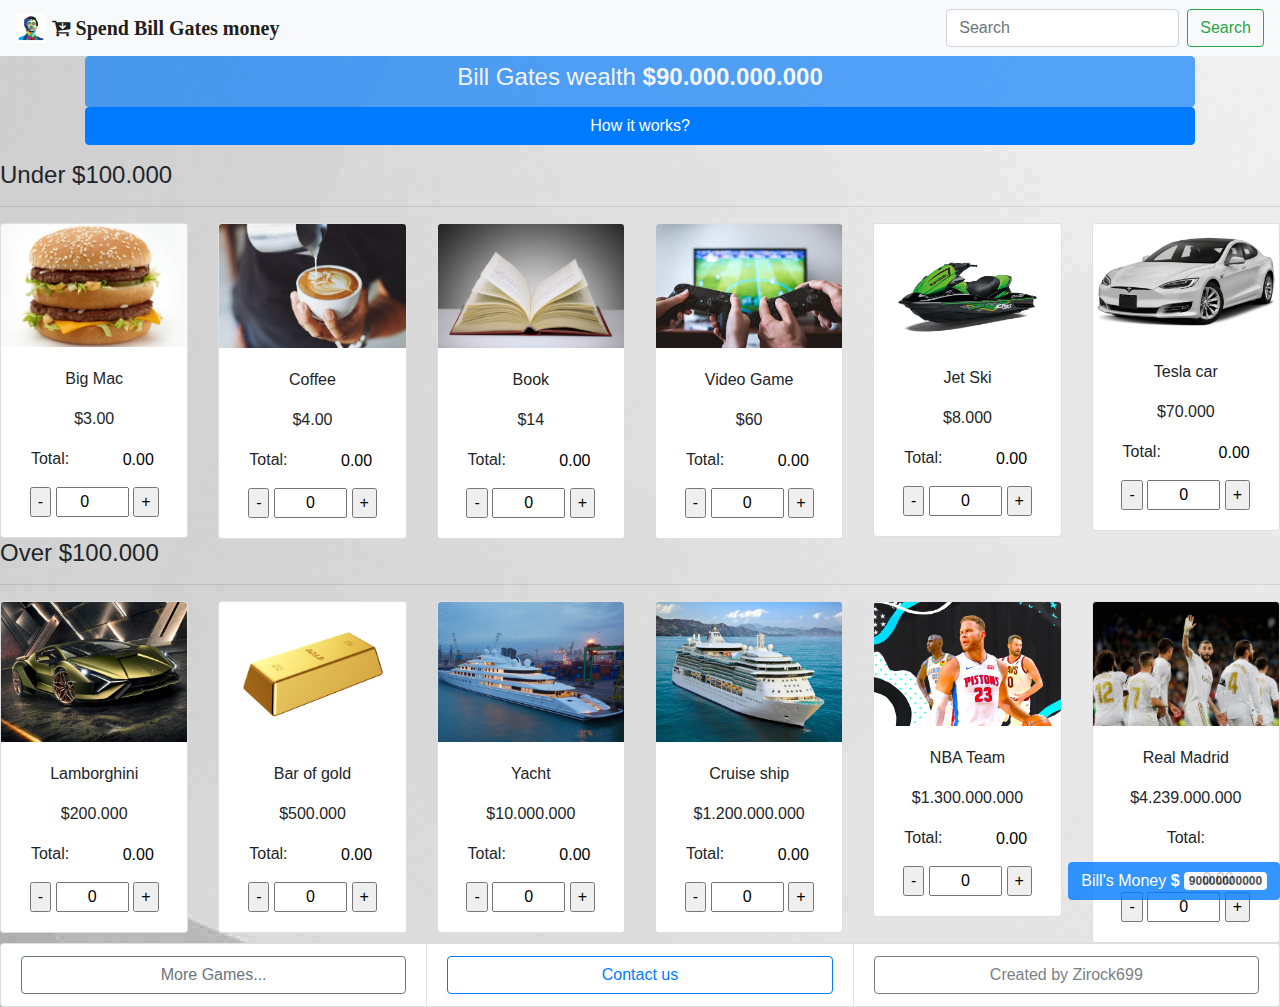
<file: index.html>
<!DOCTYPE html>
<!DOCTYPE html>
<html>
<head>
	<title>Spend Bill's money</title>
	<meta name="viewport" content="width=device-width, initial-scale=1.0, minimum-scale=1.0, maximum-scale=1.0, user-scalable=no">
	<meta name="HandheldFriendly" content="true">
	<link rel="stylesheet" href="https://stackpath.bootstrapcdn.com/bootstrap/4.3.1/css/bootstrap.min.css" integrity="sha384-ggOyR0iXCbMQv3Xipma34MD+dH/1fQ784/j6cY/iJTQUOhcWr7x9JvoRxT2MZw1T" crossorigin="anonymous">
	<link rel="stylesheet" type="text/css" href="style.css">
<link rel="stylesheet" href="https://cdnjs.cloudflare.com/ajax/libs/font-awesome/4.7.0/css/font-awesome.min.css">
</head>
<body>
	<script src="https://code.jquery.com/jquery-3.3.1.slim.min.js" integrity="sha384-q8i/X+965DzO0rT7abK41JStQIAqVgRVzpbzo5smXKp4YfRvH+8abtTE1Pi6jizo" crossorigin="anonymous"></script>
<script src="https://cdnjs.cloudflare.com/ajax/libs/popper.js/1.14.7/umd/popper.min.js" integrity="sha384-UO2eT0CpHqdSJQ6hJty5KVphtPhzWj9WO1clHTMGa3JDZwrnQq4sF86dIHNDz0W1" crossorigin="anonymous"></script>
<script src="https://stackpath.bootstrapcdn.com/bootstrap/4.3.1/js/bootstrap.min.js" integrity="sha384-JjSmVgyd0p3pXB1rRibZUAYoIIy6OrQ6VrjIEaFf/nJGzIxFDsf4x0xIM+B07jRM" crossorigin="anonymous"></script>
<header>
	<!-- Image and text -->
<nav class="navbar navbar-light bg-light">
  <a class="navbar-brand" href="#">
  	<img src="img/bill.jpg" width="30" height="30" class="d-inline-block align-top" alt="">
    <i class="fa fa-cart-arrow-down title"> <strong> Spend Bill Gates money</strong></i>
  </a>
  <form class="form-inline">
    <input class="form-control mr-sm-2" type="search" placeholder="Search" aria-label="Search">
    <button class="btn btn-outline-success my-2 my-sm-0" type="submit">Search</button>
  </form>
</nav>


</header>
<main>
	
	<button type="button" class="btn btn-primary pos">
  Bill's Money  <strong>$</strong> <span id="money" class="badge badge-light">90000000000</span>
  <span class="sr-only">Money left to spend</span>
</button>


<div class="container">
 <div class="row">
<div class="col box">

  <button class="btn btn-primary w-100 box" style="pointer-events: none;" type="button" disabled> <H4> Bill Gates wealth <strong>$90.000.000.000 </strong></H4> </button>
	 </div> </div>
	<div class="row">
	 <div class="col box">
					<p>
			  <a class="btn btn-primary w-100" data-toggle="collapse" href="#collapseExample" role="button" aria-expanded="false" aria-controls="collapseExample">
			   How it works?
			  </a>
			</p>
			<div class="collapse" id="collapseExample">
			  <div class="card card-body">
			    Have you ever wondered what you can buy with Bill Gates? well, it is millions and millions. from the list bellow start spending Bill's money. 
			  </div>
			</div>
		</div>
 </div>
</div>

<h4>Under $100.000</h4> <hr>

<div class="row">
    <div class="col-12 col-sm-12 col-md-3 col-lg-2">
      	<div class="card text-center w-100  box line">
		  <img src="img/burger.jpg" class="card-img-top" alt="bills photo">
		  	<div class="card-body w-100 line">
			    <p>Big Mac</p>
			    <p id="money">$3.00</p>
			    <div class="row">
			    	<div class="col"><p>Total:</p> </div>
			    	<div class="col" >
			    		<input type="text" id="total1" name="tot" value="0.00" class="w-75"style="text-align: center;border:0px solid black" readonly>
			    		</div>
				</div>

			    <input type="button"  id="m1" name="-" value="-">
			    <input type="number" id="count1" name="amount" value=0 readonly class="w-50" style="text-align: center;">
				<input type="button" id="plus123" name="+" value="+">
			</div>
    	</div>
	</div>
    <div class="col-12 col-sm-12 col-md-3 col-lg-2">
    	<div class="card text-center box line">
		  <img src="img/coffee.jpg" class="card-img-top" alt="bills photo">
		  	<div class="card-body w-100 line">
			    <p>Coffee</p>
			    <p id="money">$4.00</p>
			    <div class="row">
			    	<div class="col"><p>Total:</p> </div>
			    	<div class="col" >
			    		<input type="text" id="total2" name="tot" value="0.00" class="w-75"style="text-align: center;border:0px solid black" readonly>
			    		</div>
				</div>
			    <input type="button" id="m2" name="-" value="-">
			    <input type="input" id="count2" name="amount" value="0" readonly class="w-50" style="text-align: center;">
				<input type="button" id="plus2" name="+" value="+">
			</div>
    	</div>
	</div>
    <div class="col-12 col-sm-12 col-md-3 col-lg-2">
      <div class="card text-center box line">
		  <img src="img/book.jpg" class="card-img-top" alt="bills photo">
		  	<div class="card-body w-100 line">
			    <p>Book</p>
			    <p id="money">$14</p>
			    <div class="row">
			    	<div class="col"><p>Total:</p> </div>
			    	<div class="col" >
			    		<input type="text" id="total3" name="tot" value="0.00" class="w-75"style="text-align: center;border:0px solid black" readonly>
			    		</div>
				</div>
			    <input type="button" id="m3" name="-" value="-">
			    <input type="input" id="count3" name="amount" value="0" readonly class="w-50" style="text-align: center;">
				<input type="button" id="plus3" name="+" value="+">
			</div>
    	</div>
  </div>
    <div class="col-12 col-sm-12 col-md-3 col-lg-2">
      <div class="card text-center box line">
		  <img src="img/videogame.jpg" class="card-img-top" alt="bills photo">
		  	<div class="card-body w-100 line">
			    <p>Video Game</p>
			    <p id="money">$60</p>
			    <div class="row">
			    	<div class="col"><p>Total:</p> </div>
			    	<div class="col" >
			    		<input type="text" id="total4" name="tot" value="0.00" class="w-75"style="text-align: center;border:0px solid black" readonly>
			    		</div>
				</div>
			    <input type="button" id="m4" name="-" value="-">
			    <input type="input" id="count4" name="amount" value="0" readonly class="w-50" style="text-align: center;">
				<input type="button" id="plus4" name="+" value="+">
			</div>
    	</div>
    </div>
    <div class="col-12 col-sm-12 col-md-3 col-lg-2">
      <div class="card text-center box line">
		  <img src="img/jetski.jpg" class="card-img-top" alt="bills photo">
		  	<div class="card-body w-100 line">
			    <p>Jet Ski</p>
			    <p id="money">$8.000</p>
			    <div class="row">
			    	<div class="col"><p>Total:</p> </div>
			    	<div class="col" >
			    		<input type="text" id="total5" name="tot" value="0.00" class="w-75"style="text-align: center;border:0px solid black" readonly>
			    		</div>
				</div>
			    <input type="button" id="m5" name="-" value="-">
			    <input type="input" id="count5" name="amount" value="0" readonly class="w-50" style="text-align: center;">
				<input type="button" id="plus5" name="+" value="+">
			</div>
    	</div>
	</div>
    <div class="col-12 col-sm-12 col-md-3 col-lg-2">
      <div class="card text-center box line">
		  <img src="img/tesla.jpg" class="card-img-top" alt="bills photo">
		  	<div class="card-body w-100 line">
			    <p>Tesla car</p>
			    <p id="money">$70.000</p>
			    <div class="row">
			    	<div class="col"><p>Total:</p> </div>
			    	<div class="col" >
			    		<input type="text" id="total6" name="tot" value="0.00" class="w-75"style="text-align:right;border:0px solid black" readonly>
			    		</div>
				</div>
			    <input type="button" id="m6" name="-" value="-">
			    <input type="input" id="count6" name="amount" value="0" readonly class="w-50" style="text-align: center;">
				<input type="button" id="plus6" name="+" value="+">
			</div>
    	</div>
  </div>
</div>
<h4>Over $100.000</h4> <hr>
<div class="row">
    <div class="col-12 col-sm-12 col-md-3 col-lg-2">
      	<div class="card text-center  box line">
		  <img src="img/lambo.jpg" class="card-img-top" alt="bills photo">
		  	<div class="card-body w-100 line">
			    <p>Lamborghini</p>
			    <p id="money">$200.000</p>
			    <div class="row">
			    	<div class="col"><p>Total:</p> </div>
			    	<div class="col" >
			    		<input type="text" id="total7" name="tot" value="0.00" class="w-75"style="text-align: center;border:0px solid black" readonly>
			    		</div>
				</div>

			    <input type="button"id="m7" name="-" value="-">
			    <input type="input" id="count7" name="amount" value="0" readonly class="w-50" style="text-align: center;">
				<input type="button" id="plus7" name="+" value="+">
			</div>
    	</div>
	</div>
    <div class="col-12 col-sm-12 col-md-3 col-lg-2">
    	<div class="card text-center box line">
		  <img src="img/gold.jpg" class="card-img-top" alt="bills photo">
		  	<div class="card-body w-100 line">
			    <p>Bar of gold</p>
			    <p id="money">$500.000</p>
			    <div class="row">
			    	<div class="col"><p>Total:</p> </div>
			    	<div class="col" >
			    		<input type="text" id="total8" name="tot" value="0.00" class="w-75"style="text-align: center;border:0px solid black" readonly>
			    		</div>
				</div>
			    <input type="button" id="m8" name="-" value="-">
			    <input type="input" id="count8" name="amount" value="0" readonly class="w-50" style="text-align: center;">
				<input type="button" id="plus8" name="+" value="+">
			</div>
    	</div>
	</div>
    <div class=" col-12 col-sm-12 col-md-3 col-lg-2">
      <div class="card text-center box line">
		  <img src="img/yacht.jpg" class="card-img-top" alt="bills photo">
		  	<div class="card-body w-100 line">
			    <p>Yacht</p>
			    <p id="money">$10.000.000</p>
			    <div class="row">
			    	<div class="col"><p>Total:</p> </div>
			    	<div class="col" >
			    		<input type="text" id="total9" name="tot" value="0.00" class="w-75"style="text-align: center;border:0px solid black" readonly>
			    		</div>
				</div>
			    <input type="button" id="m9" name="-" value="-">
			    <input type="input" id="count9" name="amount" value="0" readonly class="w-50" style="text-align: center;">
				<input type="button" id="plus9" name="+" value="+">
			</div>
    	</div>
  </div>
    <div class="col-12 col-sm-12 col-md-3 col-lg-2">
      <div class="card text-center box line">
		  <img src="img/ship.jpg" class="card-img-top" alt="bills photo">
		  	<div class="card-body w-100 line">
			    <p>Cruise ship</p>
			    <p id="money">$1.200.000.000</p>
			    <div class="row">
			    	<div class="col"><p>Total:</p> </div>
			    	<div class="col" >
			    		<input type="text" id="total10" name="tot" value="0.00" class="w-75"style="text-align: center;border:0px solid black" readonly>
			    		</div>
				</div>
			    <input type="button" id="m10" name="-" value="-">
			    <input type="input" id="count10" name="amount" value="0" readonly class="w-50" style="text-align: center;">
				<input type="button"id="plus10" name="+" value="+">
			</div>
    	</div>
    </div>
    <div class=" col-12col-sm-12 col-md-3 col-lg-2">
      <div class="card text-center box line">
		  <img src="img/nba.jpg" class="card-img-top" alt="bills photo">
		  	<div class="card-body w-100 line">
			    <p>NBA Team</p>
			    <p id="money">$1.300.000.000</p>
			    <div class="row">
			    	<div class="col"><p>Total:</p> </div>
			    	<div class="col" >
			    		<input type="text" id="total11" name="tot" value="0.00" class="w-75"style="text-align: center;border:0px solid black" readonly>
			    		</div>
				</div>
			    <input type="button" id="m11" name="-" value="-">
			    <input type="input" id="count11" name="amount" value="0" readonly class="w-50" style="text-align: center;">
				<input type="button"id="plus11" name="+" value="+">
			</div>
    	</div>
	</div>
    <div class="col-12 col-sm-12 col-md-3 col-lg-2">
      <div class="card text-center box line">
		  <img src="img/real.jpg" class="card-img-top" alt="bills photo">
		  	<div class="card-body w-100 line">
			    <p>Real Madrid</p>
			    <p id="money">$4.239.000.000</p>
			    <div class="row">
			    	<div class="col w-50"><p>Total:</p> </div>
			    	<div class="col" >
			    		<input type="text" id="total12" name="tot" value="0.00" class="w-150"style="text-align: center;border:0px solid black;padding-left:0 0 0 0;" readonly>
			    		</div>
				</div>
			    <input type="button" id="m12" name="-" value="-">
			    <input type="input" id="count12" name="amount" value="0" readonly class="w-50 " style="text-align: center;">
				<input type="button"id="plus12" name="+" value="+">
			</div>
    	</div>
  </div>
</div>



</main>

<footer>
	<ul class="list-group box list-group-horizontal-xl">
  <li class="list-group-item col"><button type="button" class="btn w-100 btn-outline-secondary">More Games...</button></li>
  <li class="list-group-item col"><button type="button" class="btn w-100 btn-outline-primary">Contact us</button></li>
  <li class="list-group-item col"><button type="button" class="btn w-100 btn-outline-dark" disabled>Created by Zirock699</button></li>
</ul>
</footer>
<script type="text/javascript" src="script.js"></script>
</body>
</html>
</file>
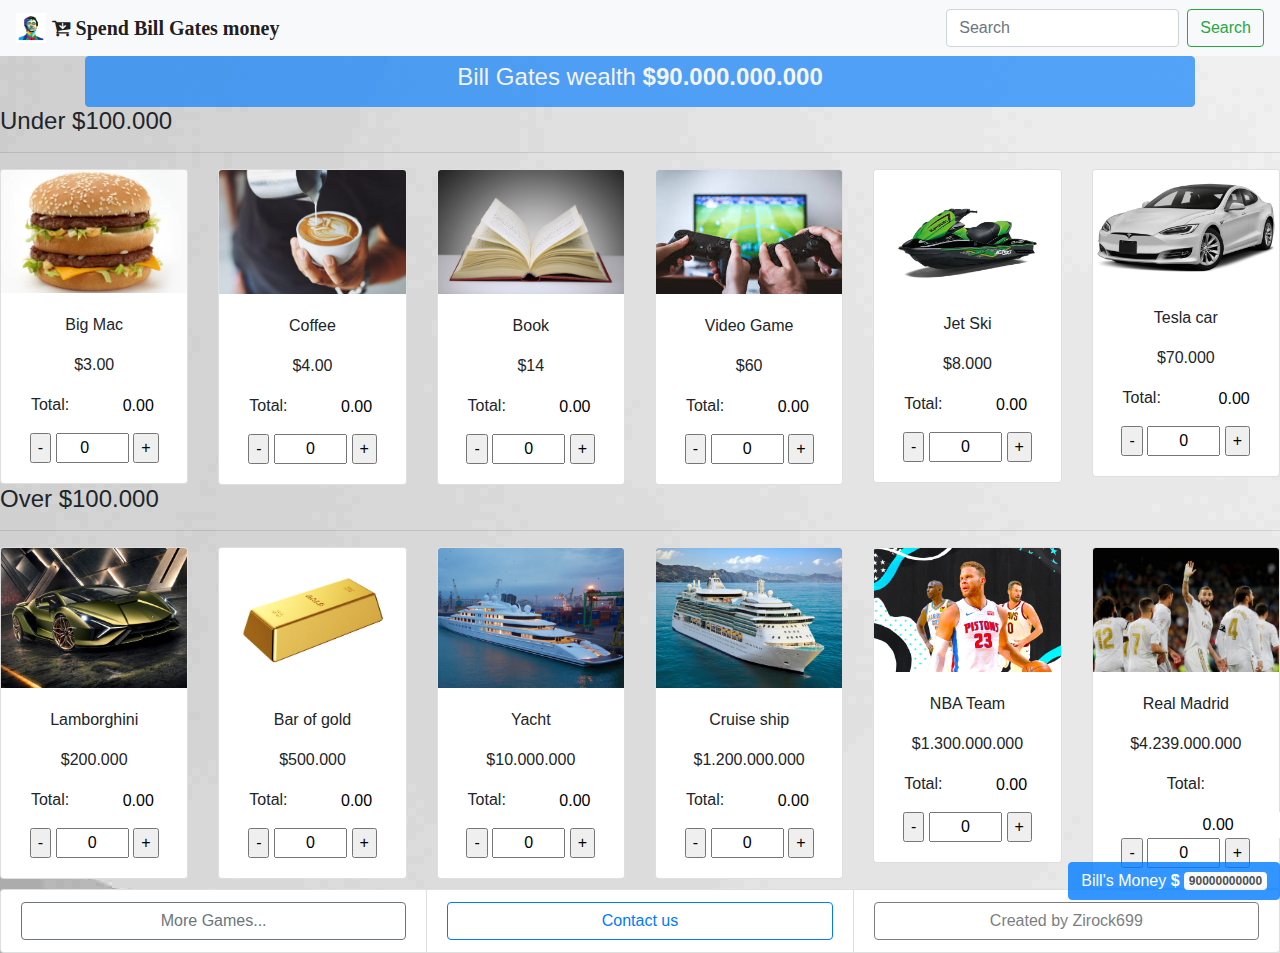
<file: Bill.html>
<!DOCTYPE html>
<!DOCTYPE html>
<html>
<head>
	<title>Spend Bill's money</title>
	<link rel="stylesheet" href="https://stackpath.bootstrapcdn.com/bootstrap/4.3.1/css/bootstrap.min.css" integrity="sha384-ggOyR0iXCbMQv3Xipma34MD+dH/1fQ784/j6cY/iJTQUOhcWr7x9JvoRxT2MZw1T" crossorigin="anonymous">
	<link rel="stylesheet" type="text/css" href="style.css">
<link rel="stylesheet" href="https://cdnjs.cloudflare.com/ajax/libs/font-awesome/4.7.0/css/font-awesome.min.css">
</head>
<body>
<header>
	<!-- Image and text -->
<nav class="navbar navbar-light bg-light">
  <a class="navbar-brand" href="#">
  	<img src="img/bill.jpg" width="30" height="30" class="d-inline-block align-top" alt="">
    <i class="fa fa-cart-arrow-down title"> <strong> Spend Bill Gates money</strong></i>
  </a>
  <form class="form-inline">
    <input class="form-control mr-sm-2" type="search" placeholder="Search" aria-label="Search">
    <button class="btn btn-outline-success my-2 my-sm-0" type="submit">Search</button>
  </form>
</nav>


</header>
<main>
	
	<button type="button" class="btn btn-primary pos">
  Bill's Money  <strong>$</strong> <span id="money" class="badge badge-light">90000000000</span>
  <span class="sr-only">Money left to spend</span>
</button>


<div class="container">
 <div class="row">
<div class="col box">

  <button class="btn btn-primary w-100 box" style="pointer-events: none;" type="button" disabled> <H4> Bill Gates wealth <strong>$90.000.000.000 </strong></H4> </button>
</div>
 </div>
</div>

<h4>Under $100.000</h4> <hr>

<div class="row">
    <div class="col-12 col-sm-12 col-md-3 col-lg-2">
      	<div class="card text-center w-100  box line">
		  <img src="img/burger.jpg" class="card-img-top" alt="bills photo">
		  	<div class="card-body w-100 line">
			    <p>Big Mac</p>
			    <p id="money">$3.00</p>
			    <div class="row">
			    	<div class="col"><p>Total:</p> </div>
			    	<div class="col" >
			    		<input type="text" id="total1" name="tot" value="0.00" class="w-75"style="text-align: center;border:0px solid black" readonly>
			    		</div>
				</div>

			    <input type="button"  id="m1" name="-" value="-">
			    <input type="number" id="count1" name="amount" value=0 readonly class="w-50" style="text-align: center;">
				<input type="button" id="plus123" name="+" value="+">
			</div>
    	</div>
	</div>
    <div class="col-12 col-sm-12 col-md-3 col-lg-2">
    	<div class="card text-center box line">
		  <img src="img/coffee.jpg" class="card-img-top" alt="bills photo">
		  	<div class="card-body w-100 line">
			    <p>Coffee</p>
			    <p id="money">$4.00</p>
			    <div class="row">
			    	<div class="col"><p>Total:</p> </div>
			    	<div class="col" >
			    		<input type="text" id="total2" name="tot" value="0.00" class="w-75"style="text-align: center;border:0px solid black" readonly>
			    		</div>
				</div>
			    <input type="button" id="m2" name="-" value="-">
			    <input type="input" id="count2" name="amount" value="0" readonly class="w-50" style="text-align: center;">
				<input type="button" id="plus2" name="+" value="+">
			</div>
    	</div>
	</div>
    <div class="col-12 col-sm-12 col-md-3 col-lg-2">
      <div class="card text-center box line">
		  <img src="img/book.jpg" class="card-img-top" alt="bills photo">
		  	<div class="card-body w-100 line">
			    <p>Book</p>
			    <p id="money">$14</p>
			    <div class="row">
			    	<div class="col"><p>Total:</p> </div>
			    	<div class="col" >
			    		<input type="text" id="total3" name="tot" value="0.00" class="w-75"style="text-align: center;border:0px solid black" readonly>
			    		</div>
				</div>
			    <input type="button" id="m3" name="-" value="-">
			    <input type="input" id="count3" name="amount" value="0" readonly class="w-50" style="text-align: center;">
				<input type="button" id="plus3" name="+" value="+">
			</div>
    	</div>
  </div>
    <div class="col-12 col-sm-12 col-md-3 col-lg-2">
      <div class="card text-center box line">
		  <img src="img/videogame.jpg" class="card-img-top" alt="bills photo">
		  	<div class="card-body w-100 line">
			    <p>Video Game</p>
			    <p id="money">$60</p>
			    <div class="row">
			    	<div class="col"><p>Total:</p> </div>
			    	<div class="col" >
			    		<input type="text" id="total4" name="tot" value="0.00" class="w-75"style="text-align: center;border:0px solid black" readonly>
			    		</div>
				</div>
			    <input type="button" id="m4" name="-" value="-">
			    <input type="input" id="count4" name="amount" value="0" readonly class="w-50" style="text-align: center;">
				<input type="button" id="plus4" name="+" value="+">
			</div>
    	</div>
    </div>
    <div class="col-12 col-sm-12 col-md-3 col-lg-2">
      <div class="card text-center box line">
		  <img src="img/jetski.jpg" class="card-img-top" alt="bills photo">
		  	<div class="card-body w-100 line">
			    <p>Jet Ski</p>
			    <p id="money">$8.000</p>
			    <div class="row">
			    	<div class="col"><p>Total:</p> </div>
			    	<div class="col" >
			    		<input type="text" id="total5" name="tot" value="0.00" class="w-75"style="text-align: center;border:0px solid black" readonly>
			    		</div>
				</div>
			    <input type="button" id="m5" name="-" value="-">
			    <input type="input" id="count5" name="amount" value="0" readonly class="w-50" style="text-align: center;">
				<input type="button" id="plus5" name="+" value="+">
			</div>
    	</div>
	</div>
    <div class="col-12 col-sm-12 col-md-3 col-lg-2">
      <div class="card text-center box line">
		  <img src="img/tesla.jpg" class="card-img-top" alt="bills photo">
		  	<div class="card-body w-100 line">
			    <p>Tesla car</p>
			    <p id="money">$70.000</p>
			    <div class="row">
			    	<div class="col"><p>Total:</p> </div>
			    	<div class="col" >
			    		<input type="text" id="total6" name="tot" value="0.00" class="w-75"style="text-align:right;border:0px solid black" readonly>
			    		</div>
				</div>
			    <input type="button" id="m6" name="-" value="-">
			    <input type="input" id="count6" name="amount" value="0" readonly class="w-50" style="text-align: center;">
				<input type="button" id="plus6" name="+" value="+">
			</div>
    	</div>
  </div>
</div>
<h4>Over $100.000</h4> <hr>
<div class="row">
    <div class="col-12 col-sm-12 col-md-3 col-lg-2">
      	<div class="card text-center  box line">
		  <img src="img/lambo.jpg" class="card-img-top" alt="bills photo">
		  	<div class="card-body w-100 line">
			    <p>Lamborghini</p>
			    <p id="money">$200.000</p>
			    <div class="row">
			    	<div class="col"><p>Total:</p> </div>
			    	<div class="col" >
			    		<input type="text" id="total7" name="tot" value="0.00" class="w-75"style="text-align: center;border:0px solid black" readonly>
			    		</div>
				</div>

			    <input type="button"id="m7" name="-" value="-">
			    <input type="input" id="count7" name="amount" value="0" readonly class="w-50" style="text-align: center;">
				<input type="button" id="plus7" name="+" value="+">
			</div>
    	</div>
	</div>
    <div class="col-12 col-sm-12 col-md-3 col-lg-2">
    	<div class="card text-center box line">
		  <img src="img/gold.jpg" class="card-img-top" alt="bills photo">
		  	<div class="card-body w-100 line">
			    <p>Bar of gold</p>
			    <p id="money">$500.000</p>
			    <div class="row">
			    	<div class="col"><p>Total:</p> </div>
			    	<div class="col" >
			    		<input type="text" id="total8" name="tot" value="0.00" class="w-75"style="text-align: center;border:0px solid black" readonly>
			    		</div>
				</div>
			    <input type="button" id="m8" name="-" value="-">
			    <input type="input" id="count8" name="amount" value="0" readonly class="w-50" style="text-align: center;">
				<input type="button" id="plus8" name="+" value="+">
			</div>
    	</div>
	</div>
    <div class=" col-12 col-sm-12 col-md-3 col-lg-2">
      <div class="card text-center box line">
		  <img src="img/yacht.jpg" class="card-img-top" alt="bills photo">
		  	<div class="card-body w-100 line">
			    <p>Yacht</p>
			    <p id="money">$10.000.000</p>
			    <div class="row">
			    	<div class="col"><p>Total:</p> </div>
			    	<div class="col" >
			    		<input type="text" id="total9" name="tot" value="0.00" class="w-75"style="text-align: center;border:0px solid black" readonly>
			    		</div>
				</div>
			    <input type="button" id="m9" name="-" value="-">
			    <input type="input" id="count9" name="amount" value="0" readonly class="w-50" style="text-align: center;">
				<input type="button" id="plus9" name="+" value="+">
			</div>
    	</div>
  </div>
    <div class="col-12 col-sm-12 col-md-3 col-lg-2">
      <div class="card text-center box line">
		  <img src="img/ship.jpg" class="card-img-top" alt="bills photo">
		  	<div class="card-body w-100 line">
			    <p>Cruise ship</p>
			    <p id="money">$1.200.000.000</p>
			    <div class="row">
			    	<div class="col"><p>Total:</p> </div>
			    	<div class="col" >
			    		<input type="text" id="total10" name="tot" value="0.00" class="w-75"style="text-align: center;border:0px solid black" readonly>
			    		</div>
				</div>
			    <input type="button" id="m10" name="-" value="-">
			    <input type="input" id="count10" name="amount" value="0" readonly class="w-50" style="text-align: center;">
				<input type="button"id="plus10" name="+" value="+">
			</div>
    	</div>
    </div>
    <div class=" col-12col-sm-12 col-md-3 col-lg-2">
      <div class="card text-center box line">
		  <img src="img/nba.jpg" class="card-img-top" alt="bills photo">
		  	<div class="card-body w-100 line">
			    <p>NBA Team</p>
			    <p id="money">$1.300.000.000</p>
			    <div class="row">
			    	<div class="col"><p>Total:</p> </div>
			    	<div class="col" >
			    		<input type="text" id="total11" name="tot" value="0.00" class="w-75"style="text-align: center;border:0px solid black" readonly>
			    		</div>
				</div>
			    <input type="button" id="m11" name="-" value="-">
			    <input type="input" id="count11" name="amount" value="0" readonly class="w-50" style="text-align: center;">
				<input type="button"id="plus11" name="+" value="+">
			</div>
    	</div>
	</div>
    <div class="col-12 col-sm-12 col-md-3 col-lg-2">
      <div class="card text-center box line">
		  <img src="img/real.jpg" class="card-img-top" alt="bills photo">
		  	<div class="card-body w-100 line">
			    <p>Real Madrid</p>
			    <p id="money">$4.239.000.000</p>
			    <div class="row">
			    	<div class="col w-50"><p>Total:</p> </div>
			    	<div class="col" >
			    		<input type="text" id="total12" name="tot" value="0.00" class="w-150"style="text-align: center;border:0px solid black;padding-left:0 0 0 0;" readonly>
			    		</div>
				</div>
			    <input type="button" id="m12" name="-" value="-">
			    <input type="input" id="count12" name="amount" value="0" readonly class="w-50 " style="text-align: center;">
				<input type="button"id="plus12" name="+" value="+">
			</div>
    	</div>
  </div>
</div>



</main>

<footer>
	<ul class="list-group box list-group-horizontal-xl">
  <li class="list-group-item col"><button type="button" class="btn w-100 btn-outline-secondary">More Games...</button></li>
  <li class="list-group-item col"><button type="button" class="btn w-100 btn-outline-primary">Contact us</button></li>
  <li class="list-group-item col"><button type="button" class="btn w-100 btn-outline-dark" disabled>Created by Zirock699</button></li>
</ul>
</footer>
<script type="text/javascript" src="script.js"></script>
</body>
</html>
</file>
<file: style.css>
@media (max-width: 320px) {
.element {
      width: 90%;   
     }
}
.title {
	text-align: center;
}
.box {
	width: auto;
	height: auto;
	 vertical-align: middle;
}
line{
	line-height: normal;
}
body,html {
	background-image: url(img/background.jpg);
}
.pos {
	position: fixed;
  bottom: 0;
  right: 0;
  z-index: 999;
opacity: 0.8;
}
.pos:hover{
	opacity: 0.9;

}
</file>
